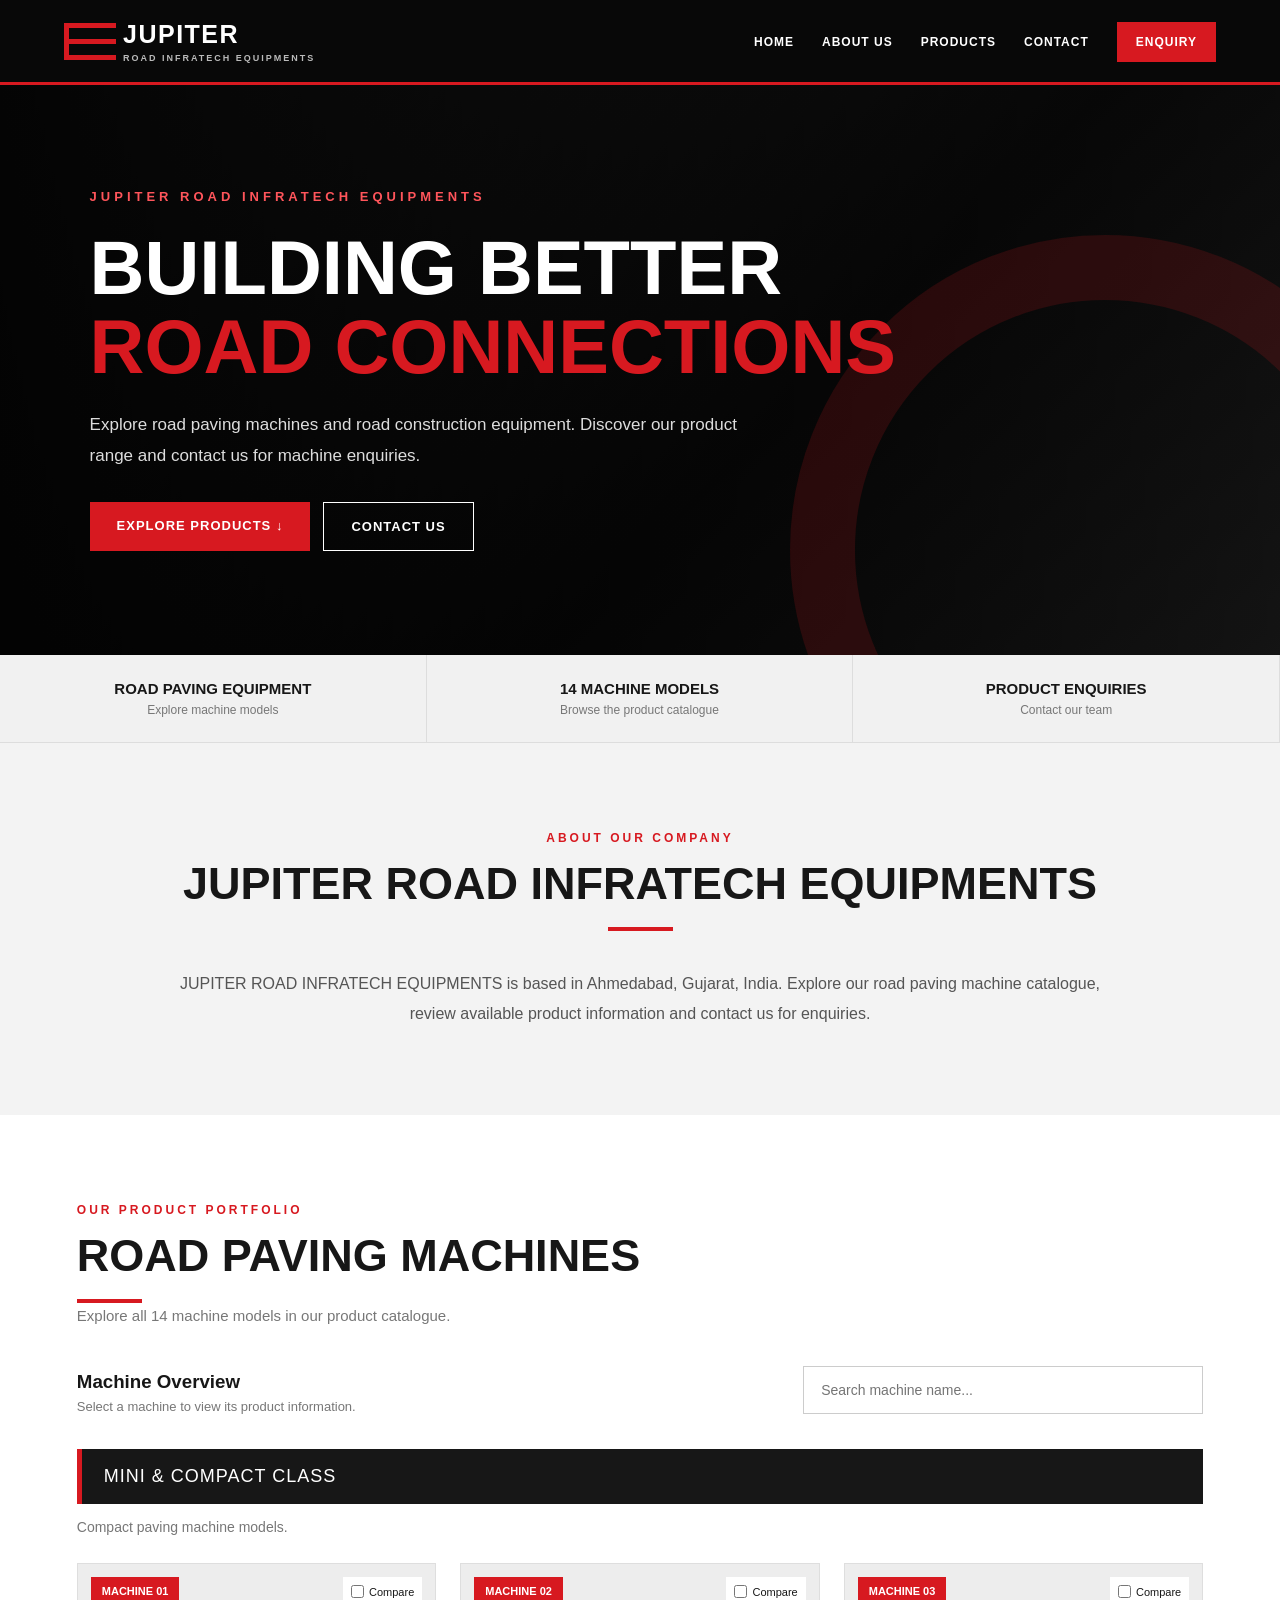
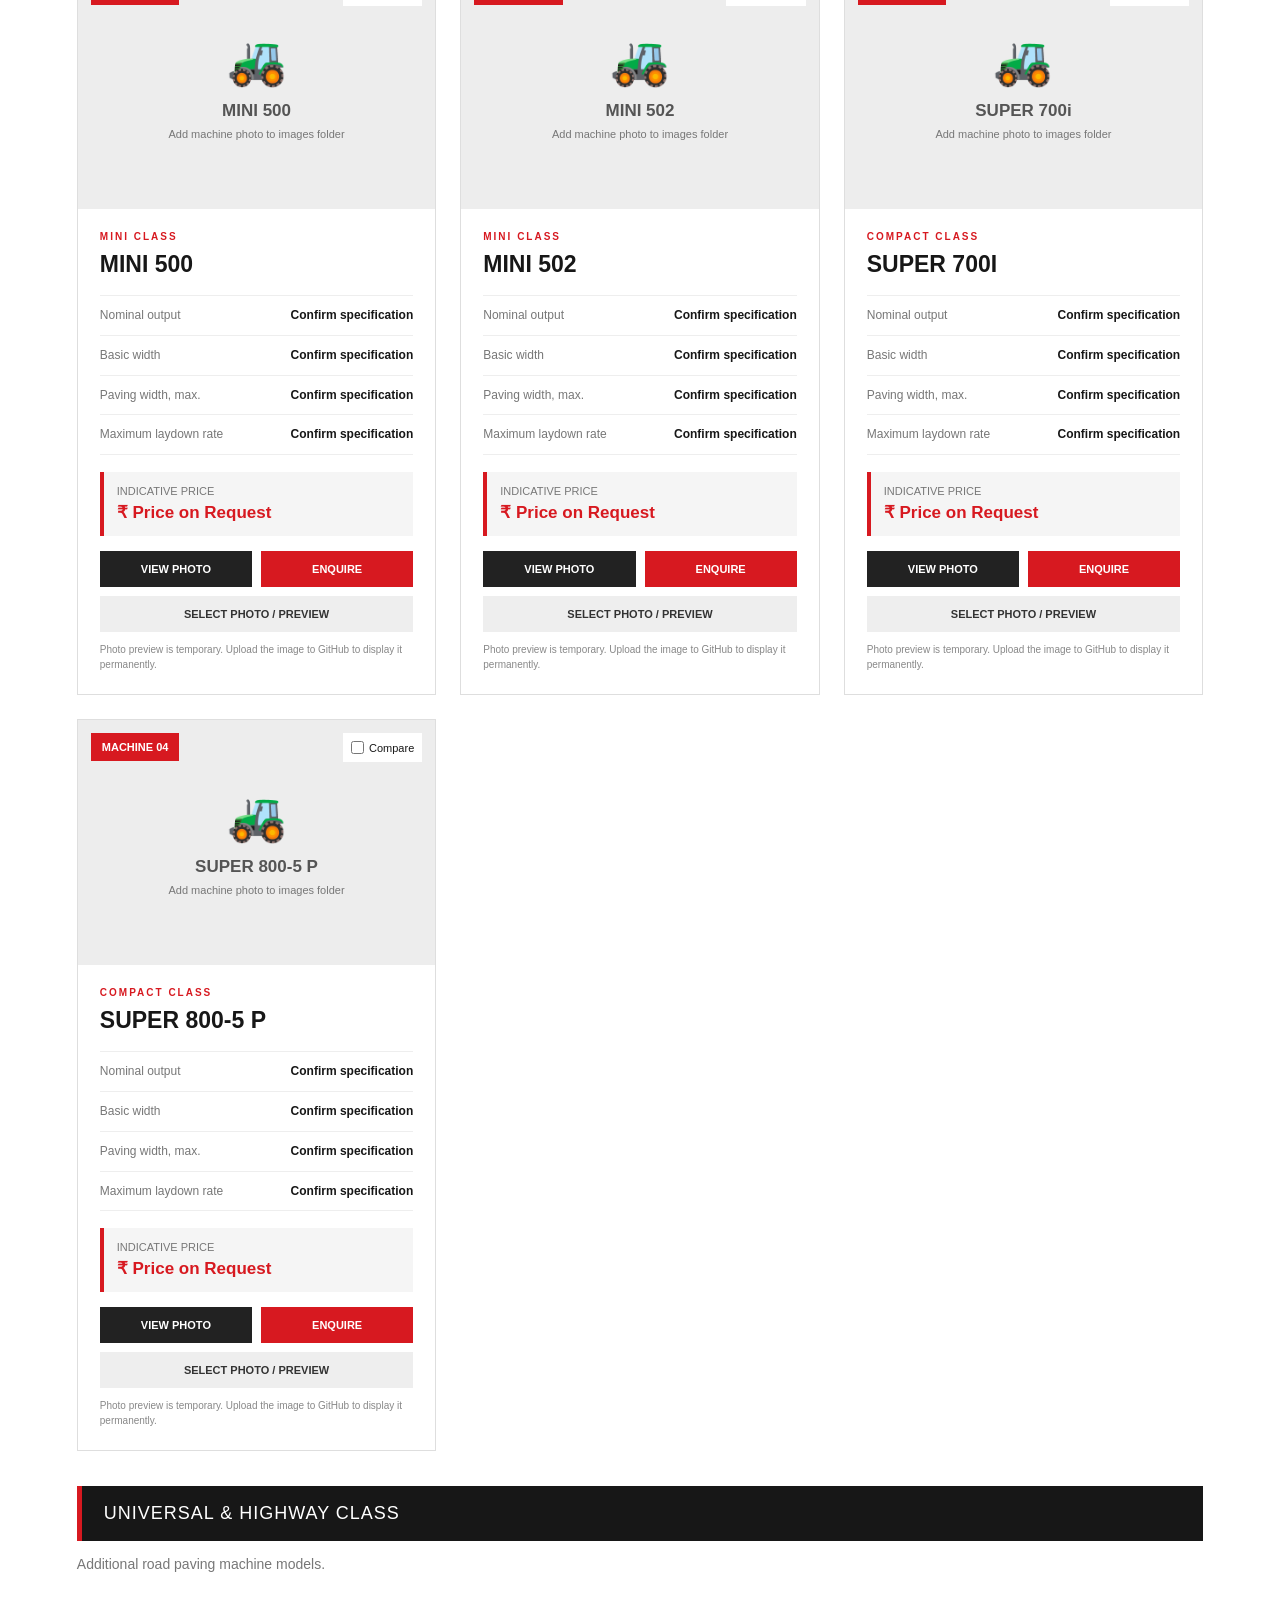
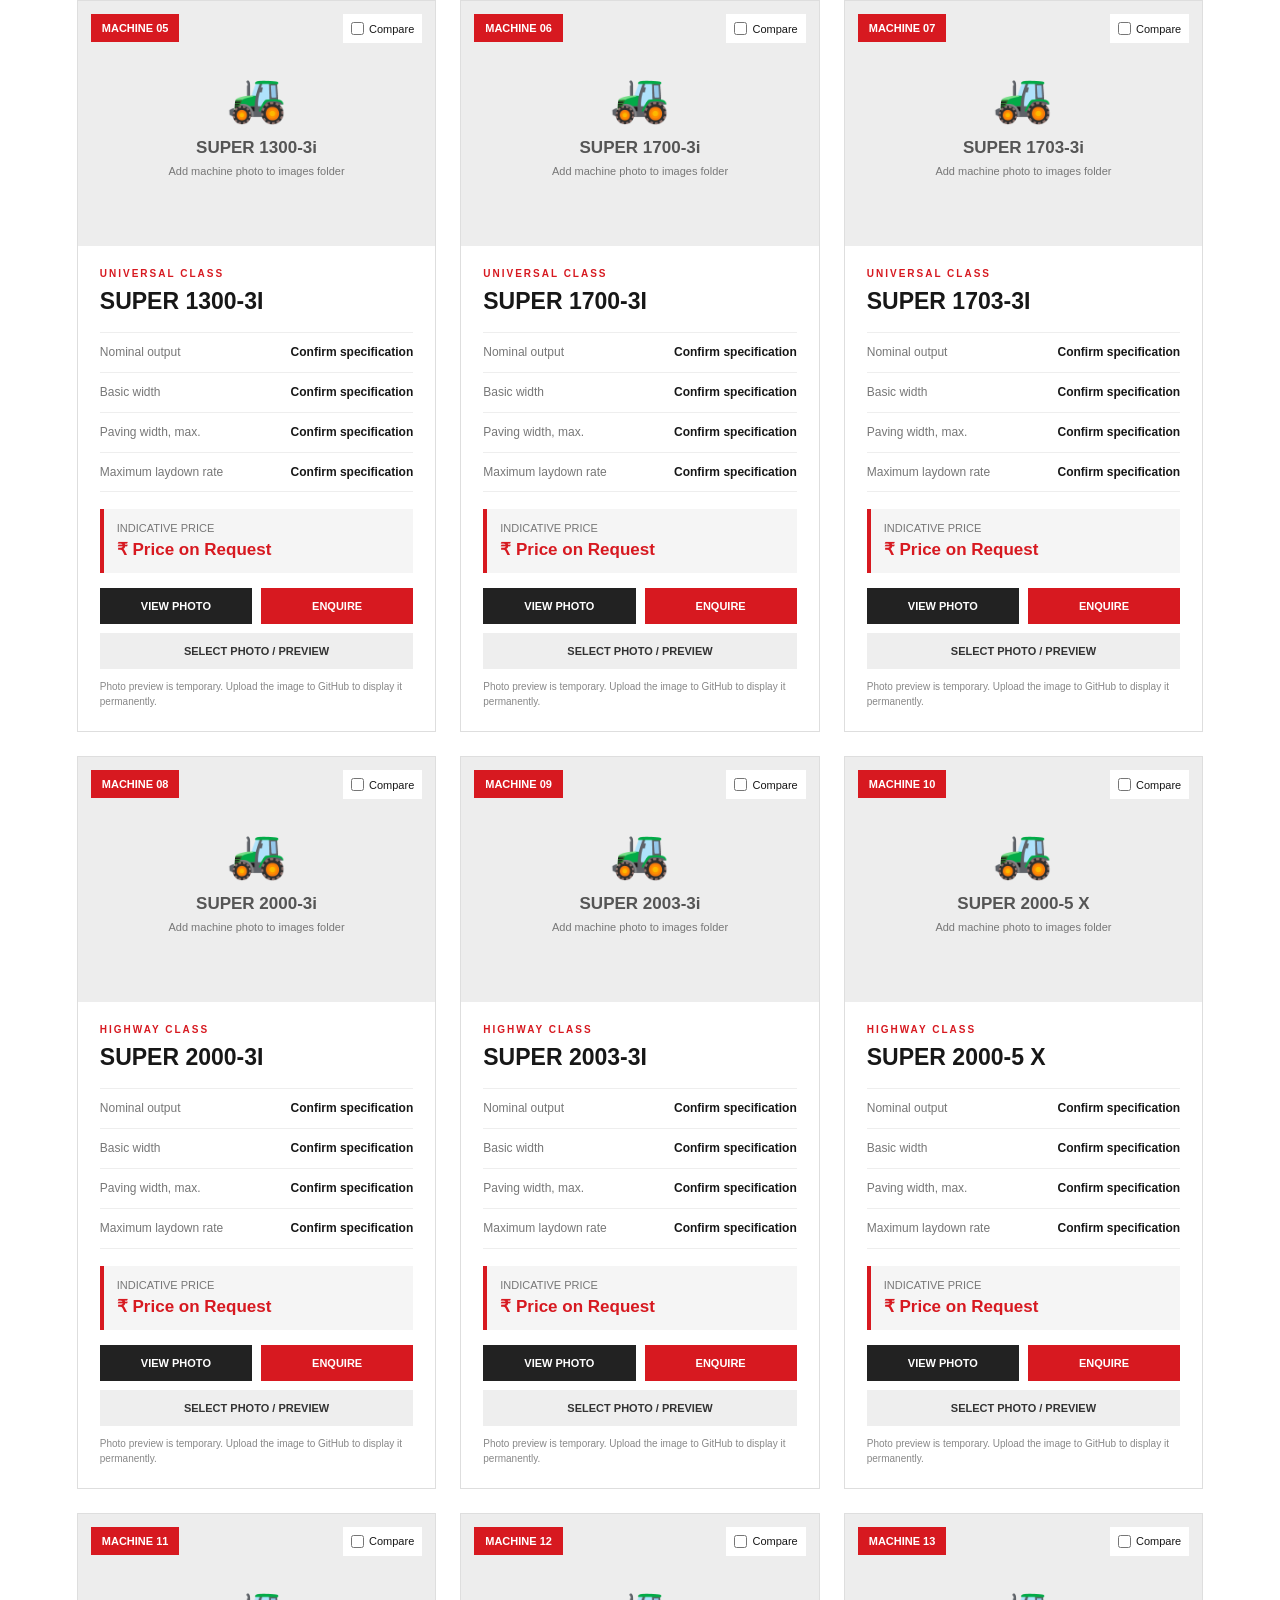
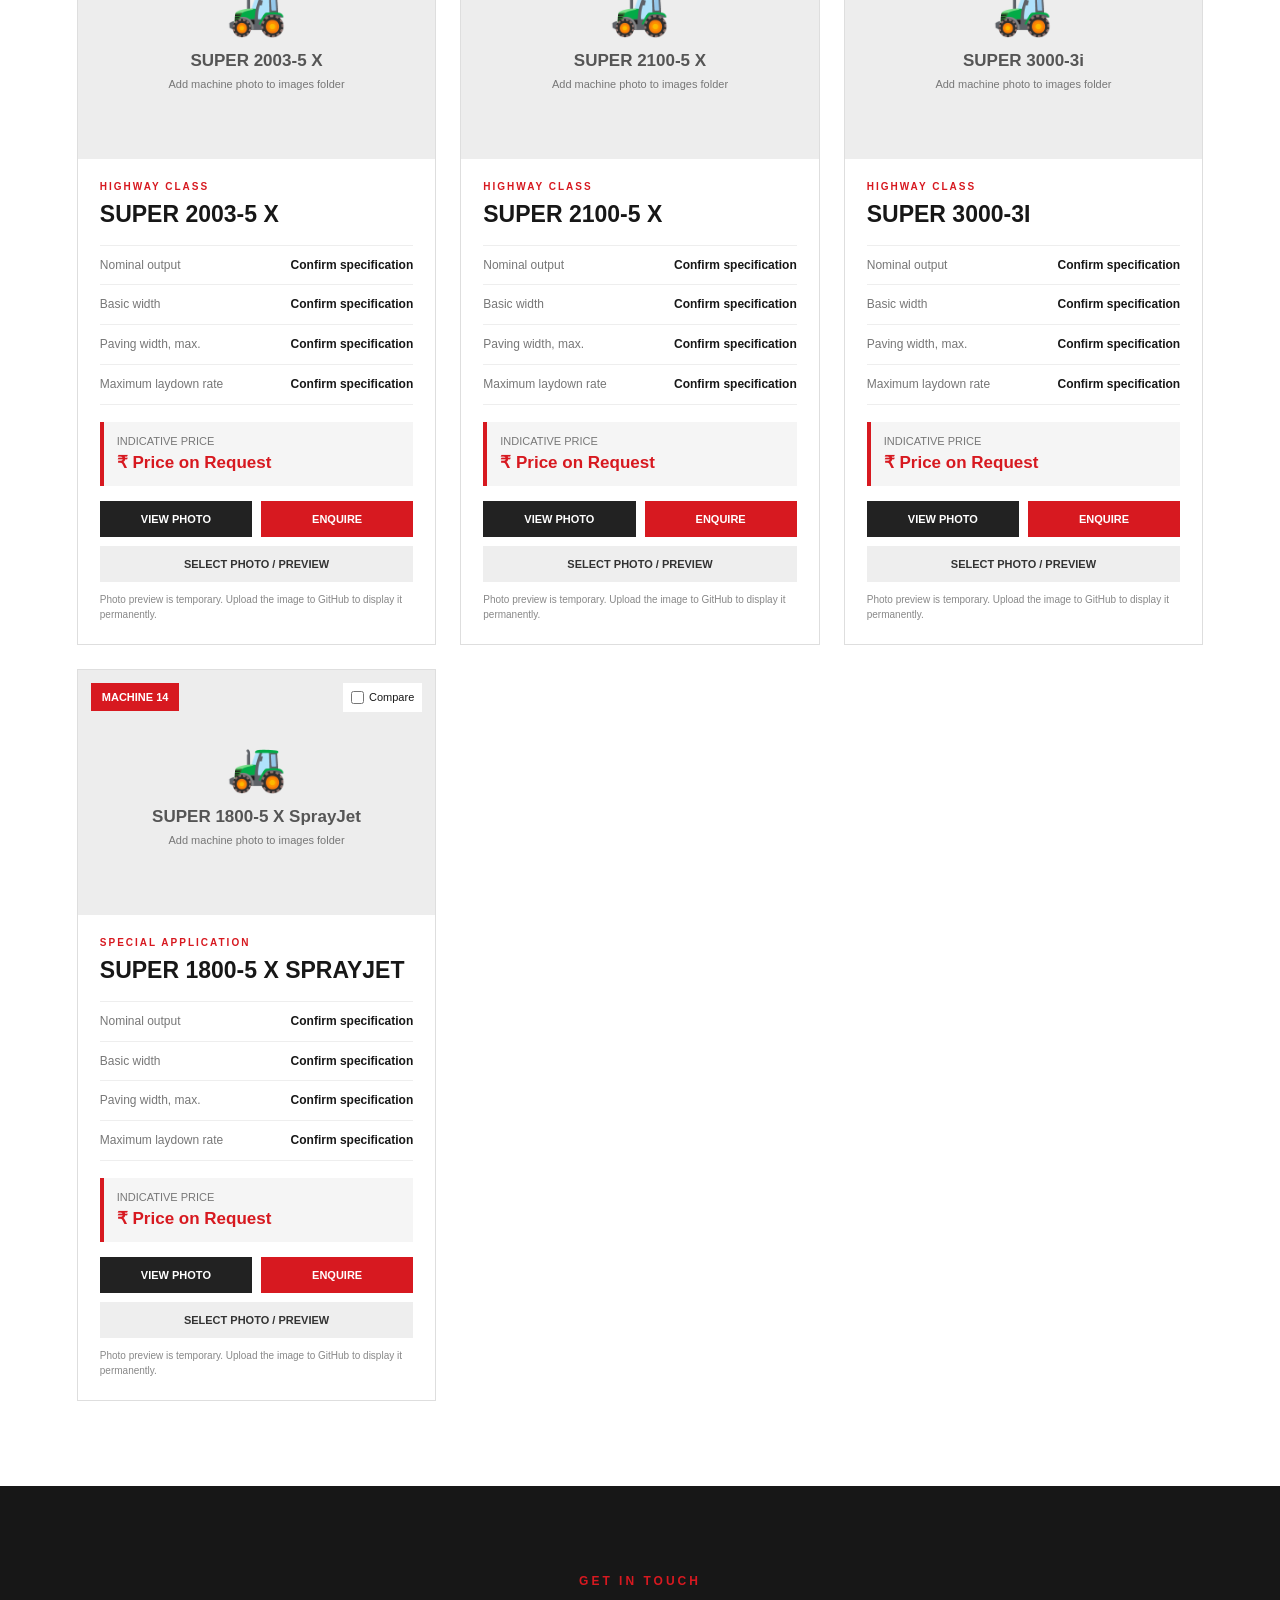
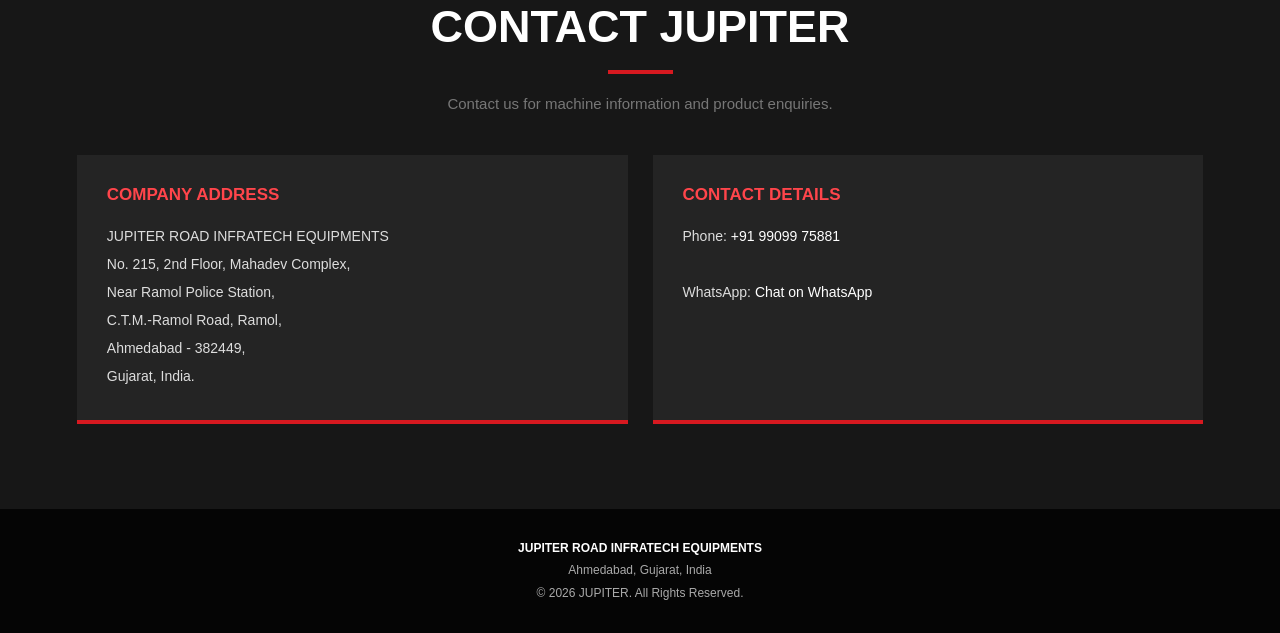
<file: index.html>
<!DOCTYPE html>
<html lang="en">
<head>
<meta charset="UTF-8">
<meta name="viewport" content="width=device-width, initial-scale=1.0">
<title>JUPITER | Road Infratech Equipments</title>
<meta name="description" content="Jupiter Road Infratech Equipments - Road Paving Machines and Construction Equipment.">

<style>
:root {
  --red: #d71920;
  --dark: #171717;
  --black: #080808;
  --gray: #777;
  --light: #f3f3f3;
  --white: #fff;
}

* { margin:0; padding:0; box-sizing:border-box; }
html { scroll-behavior:smooth; scroll-padding-top:90px; }
body { font-family:Arial,Helvetica,sans-serif; color:var(--dark); background:white; }
a { text-decoration:none; color:inherit; }
button { cursor:pointer; font-family:inherit; }

/* HEADER */

.header {
  background:var(--black);
  color:white;
  position:sticky;
  top:0;
  z-index:1000;
  border-bottom:3px solid var(--red);
}

.navbar {
  max-width:1450px;
  margin:auto;
  min-height:82px;
  padding:12px 5%;
  display:flex;
  align-items:center;
  justify-content:space-between;
  gap:25px;
}

.brand {
  display:flex;
  align-items:center;
  gap:12px;
  color:white;
  flex-shrink:0;
}

.brand-symbol {
  width:47px;
  height:43px;
  position:relative;
  display:flex;
  flex-direction:column;
  justify-content:space-between;
  padding:3px 0;
}

.brand-symbol:before {
  content:"";
  position:absolute;
  left:0;
  top:3px;
  bottom:3px;
  width:5px;
  background:var(--red);
}

.brand-symbol span {
  height:5px;
  width:100%;
  background:var(--red);
  margin-left:5px;
}

.brand-name {
  font-size:25px;
  font-weight:900;
  letter-spacing:1.5px;
}

.brand-name small {
  display:block;
  font-size:9px;
  letter-spacing:2px;
  color:#bbb;
  margin-top:4px;
}

.nav-links {
  display:flex;
  align-items:center;
  gap:28px;
  list-style:none;
}

.nav-links a {
  font-size:12px;
  font-weight:bold;
  letter-spacing:1px;
  color:white;
  text-transform:uppercase;
  transition:.2s;
}

.nav-links a:hover { color:var(--red); }

.nav-enquiry {
  background:var(--red);
  padding:13px 19px;
  color:white !important;
}

.menu-toggle {
  display:none;
  border:0;
  background:var(--red);
  color:white;
  font-size:23px;
  padding:8px 13px;
}

/* HERO */

.hero {
  min-height:570px;
  background:
    linear-gradient(90deg,rgba(0,0,0,.93),rgba(0,0,0,.52)),
    linear-gradient(135deg,#393939,#111 60%,#292929);
  color:white;
  display:flex;
  align-items:center;
  position:relative;
  overflow:hidden;
}

.hero:after {
  content:"";
  position:absolute;
  width:500px;
  height:500px;
  border:65px solid rgba(215,25,32,.16);
  border-radius:50%;
  right:-140px;
  bottom:-210px;
}

.hero-content {
  max-width:1450px;
  width:100%;
  margin:auto;
  padding:80px 7%;
  position:relative;
  z-index:1;
}

.hero-kicker {
  color:#ff555b;
  font-size:13px;
  font-weight:bold;
  letter-spacing:4px;
}

.hero h1 {
  max-width:850px;
  font-size:clamp(42px,6vw,76px);
  line-height:1.04;
  margin:24px 0;
  text-transform:uppercase;
}

.hero h1 span { color:var(--red); }

.hero p {
  max-width:650px;
  color:#ddd;
  font-size:17px;
  line-height:1.8;
}

.hero-actions {
  display:flex;
  gap:13px;
  flex-wrap:wrap;
  margin-top:30px;
}

.hero-btn {
  display:inline-block;
  padding:16px 27px;
  font-size:13px;
  font-weight:bold;
  letter-spacing:1px;
  background:var(--red);
  color:white;
}

.hero-btn.secondary {
  background:transparent;
  border:1px solid white;
}

.hero-btn:hover { background:#a70e14; }

/* INTRO STRIP */

.feature-strip {
  background:#f1f1f1;
  display:grid;
  grid-template-columns:repeat(3,1fr);
  border-bottom:1px solid #ddd;
}

.feature {
  padding:25px 15px;
  text-align:center;
  border-right:1px solid #ddd;
}

.feature strong {
  display:block;
  font-size:15px;
  text-transform:uppercase;
}

.feature span {
  display:block;
  font-size:12px;
  color:#777;
  margin-top:6px;
}

/* GENERAL SECTIONS */

.section {
  padding:85px 6%;
}

.section-inner {
  max-width:1400px;
  margin:auto;
}

.section-heading {
  margin-bottom:38px;
}

.section-heading.center { text-align:center; }

.section-heading small {
  color:var(--red);
  font-size:12px;
  font-weight:bold;
  letter-spacing:3px;
}

.section-heading h2 {
  font-size:clamp(30px,4vw,45px);
  text-transform:uppercase;
  margin:12px 0;
}

.section-heading p {
  color:#777;
  line-height:1.7;
  font-size:15px;
}

.heading-line {
  height:4px;
  width:65px;
  background:var(--red);
  margin-top:17px;
}

.center .heading-line { margin:17px auto; }

/* ABOUT */

.about-section { background:#f3f3f3; }

.about-text {
  max-width:950px;
  margin:auto;
  text-align:center;
  line-height:1.9;
  color:#555;
  font-size:16px;
}

/* PRODUCT SECTION */

.products-section { background:white; }

.product-top {
  display:flex;
  justify-content:space-between;
  align-items:end;
  gap:20px;
  flex-wrap:wrap;
  margin-bottom:30px;
}

.search-box {
  min-width:260px;
  max-width:400px;
  width:100%;
  padding:15px 17px;
  border:1px solid #ccc;
  font-size:14px;
  outline:none;
}

.search-box:focus { border-color:var(--red); }

.class-title {
  background:var(--dark);
  color:white;
  padding:17px 22px;
  border-left:5px solid var(--red);
  margin:35px 0 12px;
  font-size:18px;
  text-transform:uppercase;
  letter-spacing:1px;
}

.class-description {
  color:#777;
  font-size:14px;
  line-height:1.7;
  margin-bottom:23px;
}

/* MACHINE CARDS */

.machine-grid {
  display:grid;
  grid-template-columns:repeat(3,minmax(0,1fr));
  gap:24px;
}

.machine-card {
  border:1px solid #dedede;
  background:white;
  transition:transform .25s,box-shadow .25s;
  min-width:0;
}

.machine-card:hover {
  transform:translateY(-5px);
  box-shadow:0 12px 30px rgba(0,0,0,.12);
}

.machine-image {
  height:245px;
  position:relative;
  background:#ededed;
  overflow:hidden;
  display:flex;
  align-items:center;
  justify-content:center;
}

.machine-image img {
  height:100%;
  width:100%;
  object-fit:contain;
  position:absolute;
  inset:0;
  z-index:2;
}

.image-fallback {
  text-align:center;
  padding:20px;
  color:#777;
  width:100%;
}

.image-fallback .machine-icon {
  font-size:48px;
  display:block;
  margin-bottom:12px;
}

.image-fallback strong {
  display:block;
  font-size:17px;
  color:#555;
}

.image-fallback small {
  display:block;
  margin-top:7px;
  font-size:11px;
}

.machine-badge {
  position:absolute;
  top:13px;
  left:13px;
  z-index:3;
  background:var(--red);
  color:white;
  font-size:11px;
  font-weight:bold;
  padding:8px 11px;
}

.compare-check {
  position:absolute;
  right:13px;
  top:13px;
  z-index:4;
  background:white;
  padding:8px;
  font-size:11px;
  display:flex;
  align-items:center;
  gap:5px;
}

.compare-check input { accent-color:var(--red); }

.machine-info { padding:22px; }

.machine-category {
  color:var(--red);
  font-size:10px;
  font-weight:bold;
  letter-spacing:2px;
  margin-bottom:9px;
  text-transform:uppercase;
}

.machine-name {
  font-size:23px;
  font-weight:900;
  text-transform:uppercase;
  margin-bottom:17px;
  overflow-wrap:anywhere;
}

.machine-specs {
  border-top:1px solid #eee;
  margin-bottom:17px;
}

.spec-row {
  display:flex;
  justify-content:space-between;
  gap:10px;
  padding:11px 0;
  border-bottom:1px solid #eee;
  font-size:12px;
  line-height:1.4;
}

.spec-row span:first-child { color:#777; }
.spec-row span:last-child {
  font-weight:bold;
  text-align:right;
}

.machine-price {
  background:#f5f5f5;
  padding:13px;
  border-left:4px solid var(--red);
  margin-bottom:15px;
}

.machine-price small {
  display:block;
  color:#777;
  font-size:11px;
  margin-bottom:5px;
}

.machine-price strong {
  font-size:17px;
  color:var(--red);
}

.machine-buttons {
  display:grid;
  grid-template-columns:1fr 1fr;
  gap:9px;
}

.machine-buttons a,
.machine-buttons label {
  text-align:center;
  padding:12px 8px;
  font-size:11px;
  font-weight:bold;
  cursor:pointer;
}

.photo-button {
  background:#222;
  color:white;
}

.enquiry-button {
  background:var(--red);
  color:white;
}

.upload-button {
  grid-column:1/-1;
  background:#eee;
  color:#333;
}

.upload-button input { display:none; }

.upload-help {
  font-size:10px;
  color:#888;
  margin-top:10px;
  line-height:1.5;
}

.no-results {
  display:none;
  padding:35px;
  text-align:center;
  color:#777;
}

/* COMPARE AREA */

.compare-panel {
  display:none;
  background:#171717;
  color:white;
  padding:22px;
  margin:30px 0;
}

.compare-panel h3 { margin-bottom:12px; }

.compare-panel p {
  color:#ccc;
  font-size:13px;
  line-height:1.8;
}

.compare-clear {
  margin-top:12px;
  padding:10px 16px;
  background:var(--red);
  border:0;
  color:white;
  font-weight:bold;
}

/* CONTACT */

.contact-section {
  background:#171717;
  color:white;
}

.contact-grid {
  display:grid;
  grid-template-columns:repeat(2,1fr);
  gap:25px;
}

.contact-card {
  padding:30px;
  background:#242424;
  border-bottom:4px solid var(--red);
}

.contact-card h3 {
  color:#ff454b;
  margin-bottom:17px;
  font-size:17px;
  text-transform:uppercase;
}

.contact-card p {
  color:#ddd;
  font-size:14px;
  line-height:2;
  overflow-wrap:anywhere;
}

.contact-card a { color:white; }

/* FOOTER */

.footer {
  background:#050505;
  color:#aaa;
  padding:28px 6%;
  text-align:center;
  font-size:12px;
  line-height:1.9;
}

.footer strong { color:white; }

/* RESPONSIVE */

@media(max-width:1000px) {
  .machine-grid { grid-template-columns:repeat(2,minmax(0,1fr)); }
  .nav-links { gap:15px; }
}

@media(max-width:700px) {
  .navbar { flex-wrap:wrap; }
  .menu-toggle { display:block; }
  .nav-links {
    display:none;
    flex-direction:column;
    align-items:stretch;
    width:100%;
    padding:15px 0;
  }
  .nav-links.open { display:flex; }
  .nav-links a { display:block; padding:10px 0; }
  .machine-grid { grid-template-columns:1fr; }
  .contact-grid { grid-template-columns:1fr; }
  .feature-strip { grid-template-columns:1fr; }
  .feature { border-right:0; border-bottom:1px solid #ddd; }
  .section { padding:60px 5%; }
  .hero { min-height:500px; }
  .machine-image { height:230px; }
}
</style>
</head>

<body>

<!-- HEADER -->

<header class="header">
  <div class="navbar">

    <a href="#home" class="brand">
      <div class="brand-symbol" aria-label="Jupiter symbol">
        <span></span>
        <span></span>
        <span></span>
      </div>
      <div class="brand-name">
        JUPITER
        <small>ROAD INFRATECH EQUIPMENTS</small>
      </div>
    </a>

    <button class="menu-toggle" onclick="toggleMenu()" aria-label="Open menu">☰</button>

    <ul class="nav-links" id="navLinks">
      <li><a href="#home" onclick="closeMenu()">Home</a></li>
      <li><a href="#about" onclick="closeMenu()">About Us</a></li>
      <li><a href="#machines" onclick="closeMenu()">Products</a></li>
      <li><a href="#contact" onclick="closeMenu()">Contact</a></li>
      <li><a class="nav-enquiry" href="https://wa.me/919909975881" target="_blank">Enquiry</a></li>
    </ul>

  </div>
</header>

<!-- HERO -->

<section class="hero" id="home">
  <div class="hero-content">
    <div class="hero-kicker">JUPITER ROAD INFRATECH EQUIPMENTS</div>

    <h1>
      BUILDING BETTER<br>
      <span>ROAD CONNECTIONS</span>
    </h1>

    <p>
      Explore road paving machines and road construction equipment.
      Discover our product range and contact us for machine enquiries.
    </p>

    <div class="hero-actions">
      <a href="#machines" class="hero-btn">EXPLORE PRODUCTS ↓</a>
      <a href="#contact" class="hero-btn secondary">CONTACT US</a>
    </div>
  </div>
</section>

<!-- FEATURE STRIP -->

<div class="feature-strip">
  <div class="feature">
    <strong>Road Paving Equipment</strong>
    <span>Explore machine models</span>
  </div>
  <div class="feature">
    <strong>14 Machine Models</strong>
    <span>Browse the product catalogue</span>
  </div>
  <div class="feature">
    <strong>Product Enquiries</strong>
    <span>Contact our team</span>
  </div>
</div>

<!-- ABOUT -->

<section class="section about-section" id="about">
  <div class="section-inner">
    <div class="section-heading center">
      <small>ABOUT OUR COMPANY</small>
      <h2>JUPITER ROAD INFRATECH EQUIPMENTS</h2>
      <div class="heading-line"></div>
    </div>

    <p class="about-text">
      JUPITER ROAD INFRATECH EQUIPMENTS is based in Ahmedabad,
      Gujarat, India. Explore our road paving machine catalogue,
      review available product information and contact us for enquiries.
    </p>
  </div>
</section>

<!-- PRODUCTS -->

<section class="section products-section" id="machines">
  <div class="section-inner">

    <div class="section-heading">
      <small>OUR PRODUCT PORTFOLIO</small>
      <h2>ROAD PAVING MACHINES</h2>
      <div class="heading-line"></div>
      <p>Explore all 14 machine models in our product catalogue.</p>
    </div>

    <div class="product-top">
      <div>
        <h3>Machine Overview</h3>
        <p style="color:#777;font-size:13px;margin-top:6px">
          Select a machine to view its product information.
        </p>
      </div>

      <input
        class="search-box"
        id="machineSearch"
        type="search"
        placeholder="Search machine name..."
        oninput="searchMachines()"
      >
    </div>

    <div class="class-title">Mini & Compact Class</div>
    <p class="class-description">
      Compact paving machine models.
    </p>
    <div class="machine-grid" id="miniGrid"></div>

    <div class="class-title">Universal & Highway Class</div>
    <p class="class-description">
      Additional road paving machine models.
    </p>
    <div class="machine-grid" id="largeGrid"></div>

    <div class="compare-panel" id="comparePanel">
      <h3>Selected Machines</h3>
      <p id="compareNames"></p>
      <button class="compare-clear" onclick="clearCompare()">CLEAR SELECTION</button>
    </div>

    <div class="no-results" id="noResults">
      No machines found. Try another search.
    </div>

  </div>
</section>

<!-- CONTACT -->

<section class="section contact-section" id="contact">
  <div class="section-inner">

    <div class="section-heading center">
      <small>GET IN TOUCH</small>
      <h2>CONTACT JUPITER</h2>
      <div class="heading-line"></div>
      <p>Contact us for machine information and product enquiries.</p>
    </div>

    <div class="contact-grid">
      <div class="contact-card">
        <h3>Company Address</h3>
        <p>
          JUPITER ROAD INFRATECH EQUIPMENTS<br>
          No. 215, 2nd Floor, Mahadev Complex,<br>
          Near Ramol Police Station,<br>
          C.T.M.-Ramol Road, Ramol,<br>
          Ahmedabad - 382449,<br>
          Gujarat, India.
        </p>
      </div>

      <div class="contact-card">
        <h3>Contact Details</h3>
        <p>
          Phone:
          <a href="tel:+919909975881">+91 99099 75881</a>
          <br><br>
          WhatsApp:
          <a href="https://wa.me/919909975881" target="_blank">Chat on WhatsApp</a>
        </p>
      </div>
    </div>

  </div>
</section>

<!-- FOOTER -->

<footer class="footer">
  <strong>JUPITER ROAD INFRATECH EQUIPMENTS</strong>
  <br>
  Ahmedabad, Gujarat, India
  <br>
  © <span id="year"></span> JUPITER. All Rights Reserved.
</footer>

<script>

/* ALL 14 MACHINE MODELS */

const machines = [
  {name:"MINI 500", category:"Mini Class"},
  {name:"MINI 502", category:"Mini Class"},
  {name:"SUPER 700i", category:"Compact Class"},
  {name:"SUPER 800-5 P", category:"Compact Class"},
  {name:"SUPER 1300-3i", category:"Universal Class"},
  {name:"SUPER 1700-3i", category:"Universal Class"},
  {name:"SUPER 1703-3i", category:"Universal Class"},
  {name:"SUPER 2000-3i", category:"Highway Class"},
  {name:"SUPER 2003-3i", category:"Highway Class"},
  {name:"SUPER 2000-5 X", category:"Highway Class"},
  {name:"SUPER 2003-5 X", category:"Highway Class"},
  {name:"SUPER 2100-5 X", category:"Highway Class"},
  {name:"SUPER 3000-3i", category:"Highway Class"},
  {name:"SUPER 1800-5 X SprayJet", category:"Special Application"}
];

const selectedMachines = new Set();

function makeMachineCard(machine,index) {

  const number = String(index+1).padStart(2,"0");
  const imagePath = "images/jupiter-m" + (index+1) + ".jpg";

  const card = document.createElement("article");
  card.className = "machine-card";
  card.dataset.name = machine.name.toLowerCase();

  const imageArea = document.createElement("div");
  imageArea.className = "machine-image";

  const fallback = document.createElement("div");
  fallback.className = "image-fallback";
  fallback.innerHTML =
    '<span class="machine-icon">🚜</span>' +
    '<strong>' + machine.name + '</strong>' +
    '<small>Add machine photo to images folder</small>';

  const image = document.createElement("img");
  image.src = imagePath;
  image.alt = machine.name;
  image.loading = "lazy";

  image.onload = function() {
    fallback.style.display = "none";
    image.style.display = "block";
  };

  image.onerror = function() {
    image.style.display = "none";
    fallback.style.display = "block";
  };

  image.style.display = "none";

  const badge = document.createElement("span");
  badge.className = "machine-badge";
  badge.textContent = "MACHINE " + number;

  const compare = document.createElement("label");
  compare.className = "compare-check";

  const check = document.createElement("input");
  check.type = "checkbox";
  check.addEventListener("change",function() {
    if(check.checked) {
      selectedMachines.add(machine.name);
    } else {
      selectedMachines.delete(machine.name);
    }
    updateCompare();
  });

  compare.append(check,document.createTextNode("Compare"));

  imageArea.append(fallback,image,badge,compare);

  const info = document.createElement("div");
  info.className = "machine-info";

  const category = document.createElement("div");
  category.className = "machine-category";
  category.textContent = machine.category;

  const title = document.createElement("h3");
  title.className = "machine-name";
  title.textContent = machine.name;

  const specs = document.createElement("div");
  specs.className = "machine-specs";

  const rows = [
    ["Nominal output","Confirm specification"],
    ["Basic width","Confirm specification"],
    ["Paving width, max.","Confirm specification"],
    ["Maximum laydown rate","Confirm specification"]
  ];

  rows.forEach(function(row) {
    const line = document.createElement("div");
    line.className = "spec-row";

    const label = document.createElement("span");
    label.textContent = row[0];

    const value = document.createElement("span");
    value.textContent = row[1];

    line.append(label,value);
    specs.appendChild(line);
  });

  const price = document.createElement("div");
  price.className = "machine-price";
  price.innerHTML = "<small>INDICATIVE PRICE</small><strong>₹ Price on Request</strong>";

  const buttons = document.createElement("div");
  buttons.className = "machine-buttons";

  const view = document.createElement("a");
  view.className = "photo-button";
  view.textContent = "VIEW PHOTO";
  view.href = imagePath;
  view.target = "_blank";

  const enquiry = document.createElement("a");
  enquiry.className = "enquiry-button";
  enquiry.textContent = "ENQUIRE";
  enquiry.href =
    "https://wa.me/919909975881?text=" +
    encodeURIComponent("Hello, I want information about " + machine.name);
  enquiry.target = "_blank";

  const upload = document.createElement("label");
  upload.className = "upload-button";
  upload.textContent = "SELECT PHOTO / PREVIEW";

  const fileInput = document.createElement("input");
  fileInput.type = "file";
  fileInput.accept = "image/*";

  fileInput.addEventListener("change",function(event) {
    previewPhoto(event,image,fallback);
  });

  upload.appendChild(fileInput);
  buttons.append(view,enquiry,upload);

  const help = document.createElement("p");
  help.className = "upload-help";
  help.textContent =
    "Photo preview is temporary. Upload the image to GitHub to display it permanently.";

  info.append(category,title,specs,price,buttons,help);
  card.append(imageArea,info);

  return card;
}

/* DISPLAY ALL 14 MACHINES */

function renderMachines(list) {

  const miniGrid = document.getElementById("miniGrid");
  const largeGrid = document.getElementById("largeGrid");

  miniGrid.innerHTML = "";
  largeGrid.innerHTML = "";

  list.forEach(function(machine) {

    const index = machines.indexOf(machine);
    const card = makeMachineCard(machine,index);

    if(index < 4) {
      miniGrid.appendChild(card);
    } else {
      largeGrid.appendChild(card);
    }

  });

  document.getElementById("noResults").style.display =
    list.length ? "none" : "block";
}

/* SEARCH */

function searchMachines() {

  const value = document.getElementById("machineSearch")
    .value.toLowerCase().trim();

  const filtered = machines.filter(function(machine) {
    return machine.name.toLowerCase().includes(value);
  });

  renderMachines(filtered);
}

/* PHOTO PREVIEW */

function previewPhoto(event,image,fallback) {

  const file = event.target.files[0];
  if(!file) return;

  if(!file.type.startsWith("image/")) {
    alert("Please select a valid image.");
    return;
  }

  const reader = new FileReader();

  reader.onload = function(e) {
    image.src = e.target.result;
    image.style.display = "block";
    fallback.style.display = "none";
  };

  reader.readAsDataURL(file);
}

/* COMPARE SELECTION */

function updateCompare() {

  const panel = document.getElementById("comparePanel");
  const names = document.getElementById("compareNames");

  if(selectedMachines.size === 0) {
    panel.style.display = "none";
    return;
  }

  panel.style.display = "block";
  names.textContent = Array.from(selectedMachines).join("  |  ");
}

function clearCompare() {
  selectedMachines.clear();
  document.querySelectorAll(".compare-check input").forEach(function(box) {
    box.checked = false;
  });
  updateCompare();
}

/* MOBILE NAVIGATION */

function toggleMenu() {
  document.getElementById("navLinks").classList.toggle("open");
}

function closeMenu() {
  document.getElementById("navLinks").classList.remove("open");
}

/* FOOTER YEAR */

document.getElementById("year").textContent = new Date().getFullYear();

/* START WEBSITE */

renderMachines(machines);

</script>
</body>
</html>
</file>
